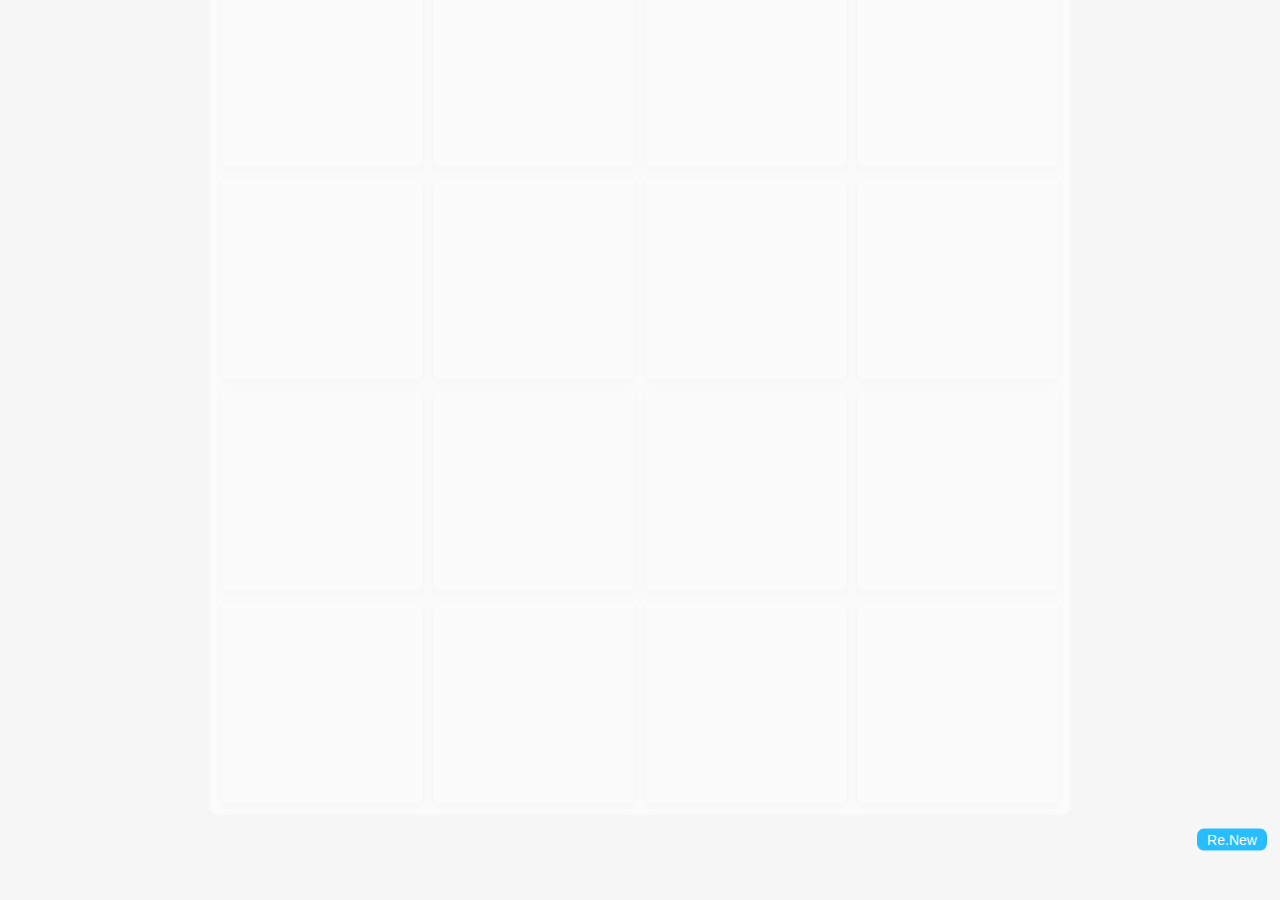
<file: index.html>
<!DOCTYPE html>
<html lang="en">
<head>
  <meta charset="UTF-8">
  <meta name="viewport" content="width=device-width, initial-scale=1.0, user-scalable=no">
  <meta http-equiv="X-UA-Compatible" content="ie=edge">
  <title>ssssliu007.home</title>
  <link rel="stylesheet" href="./css/main.css">
</head>
<body>
  <div class="tomatch">
    <div class="gameBox" id="gameBox">
      <span id="sOn" class="sOn" style="display: none">+</span>
      <ul class="box" id="box">
      </ul>
      <div class="btn-box lv_1" id="btn-box">
        <span id="re-back" class="btn re-back is-init">Re.Back(0)</span>
        <span id="re-new" class="btn re-new  cell-back is-init" style="display: block;">Re.New</span>
      </div>
    </div>
  </div>
</body>
<script src="./js/2048.js"></script>
<script>
  const game = new Game2048('#box')
  // dev.$onchange = (e)=>{
  //   console.log(e)
  // }
  game.done.then(()=>{
    Object.values(document.querySelectorAll('.is-init')).forEach((dm)=>{
      dm.classList.remove('is-init')
    })
  })
  let reBack = document.querySelector('#re-back')
  let reNew = document.querySelector('#re-new')
  let reBox = document.querySelector('#btn-box')
  reBack.addEventListener('click', game.moveBackworld)
  reNew.addEventListener('click', ()=>{
    if(confirm('重新开始？')){
      game.reNew()
    }
  })
  game.subscribe(game._global, 'max_lv', 'max', (newValue, tDom) => {
    let cList = tDom.classList,
    lastLv = Array.from(cList).find(i=>/^lv_/.test(i))
    cList.remove(lastLv)
    cList.add('lv_' + newValue)
  }, reBox)
  game.subscribe(game._global, 'his_len', 'historyLength', (newValue, tDom) => {
    let text = tDom.innerText;
    let textValue = newValue;
    textValue -= 1;
    if(newValue <= 1){
      tDom.classList.add('hide')
    }else{
      tDom.innerText = text.replace(/\(\d+\)/, `(${textValue})`)
      tDom.classList.remove('hide')
    }
  }, reBack)
</script>

</html>
</file>
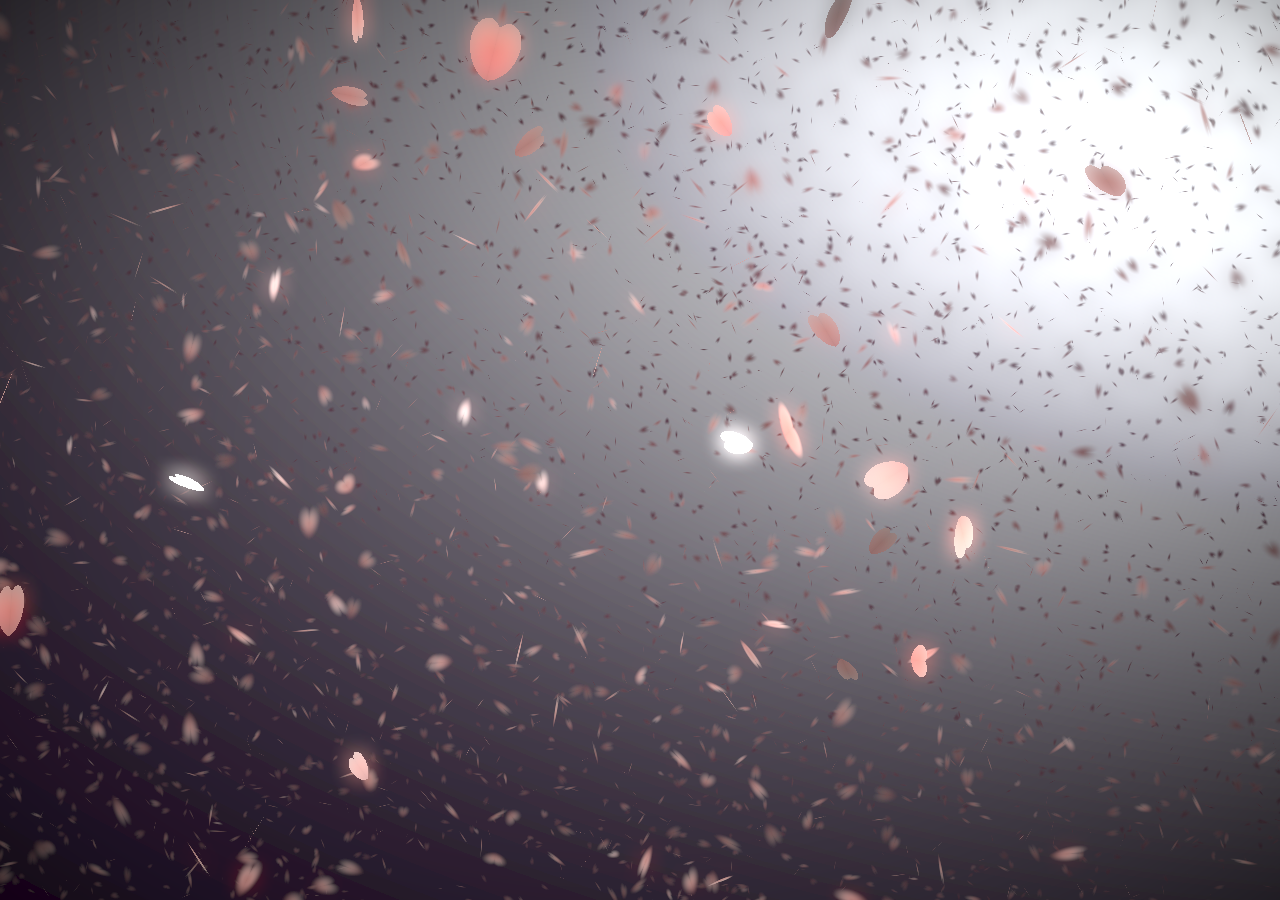
<file: in.html>
<!DOCTYPE html PUBLIC "-//W3C//DTD XHTML 1.0 Transitional//EN" "http://www.w3.org/TR/xhtml1/DTD/xhtml1-transitional.dtd">
<html xmlns="http://www.w3.org/1999/xhtml">
<head>
<meta http-equiv="Content-Type" content="text/html; charset=utf-8" />
<title></title>
<meta name="description" content="Change OR Die" />

</head>

<body>

<style type="text/css">
*{margin:0;padding:0;list-style-type:none;}
a,img{border:0;}
body{font:12px/180% Arial, Helvetica, sans-serif, "新宋体";}
</style>
    <div>
        <canvas id="sakura"></canvas>
    </div>
<!-- sakura shader -->
<script id="sakura_point_vsh" type="x-shader/x_vertex">
uniform mat4 uProjection;
uniform mat4 uModelview;
uniform vec3 uResolution;
uniform vec3 uOffset;
uniform vec3 uDOF;  //x:focus distance, y:focus radius, z:max radius
uniform vec3 uFade; //x:start distance, y:half distance, z:near fade start

attribute vec3 aPosition;
attribute vec3 aEuler;
attribute vec2 aMisc; //x:size, y:fade

varying vec3 pposition;
varying float psize;
varying float palpha;
varying float pdist;

//varying mat3 rotMat;
varying vec3 normX;
varying vec3 normY;
varying vec3 normZ;
varying vec3 normal;

varying float diffuse;
varying float specular;
varying float rstop;
varying float distancefade;

void main(void) {
    // Projection is based on vertical angle
    vec4 pos = uModelview * vec4(aPosition + uOffset, 1.0);
    gl_Position = uProjection * pos;
    gl_PointSize = aMisc.x * uProjection[1][1] / -pos.z * uResolution.y * 0.5;

    pposition = pos.xyz;
    psize = aMisc.x;
    pdist = length(pos.xyz);
    palpha = smoothstep(0.0, 1.0, (pdist - 0.1) / uFade.z);

    vec3 elrsn = sin(aEuler);
    vec3 elrcs = cos(aEuler);
    mat3 rotx = mat3(
        1.0, 0.0, 0.0,
        0.0, elrcs.x, elrsn.x,
        0.0, -elrsn.x, elrcs.x
    );
    mat3 roty = mat3(
        elrcs.y, 0.0, -elrsn.y,
        0.0, 1.0, 0.0,
        elrsn.y, 0.0, elrcs.y
    );
    mat3 rotz = mat3(
        elrcs.z, elrsn.z, 0.0, 
        -elrsn.z, elrcs.z, 0.0,
        0.0, 0.0, 1.0
    );
    mat3 rotmat = rotx * roty * rotz;
    normal = rotmat[2];

    mat3 trrotm = mat3(
        rotmat[0][0], rotmat[1][0], rotmat[2][0],
        rotmat[0][1], rotmat[1][1], rotmat[2][1],
        rotmat[0][2], rotmat[1][2], rotmat[2][2]
    );
    normX = trrotm[0];
    normY = trrotm[1];
    normZ = trrotm[2];

    const vec3 lit = vec3(0.6917144638660746, 0.6917144638660746, -0.20751433915982237);

    float tmpdfs = dot(lit, normal);
    if(tmpdfs < 0.0) {
        normal = -normal;
        tmpdfs = dot(lit, normal);
    }
    diffuse = 0.4 + tmpdfs;

    vec3 eyev = normalize(-pos.xyz);
    if(dot(eyev, normal) > 0.0) {
        vec3 hv = normalize(eyev + lit);
        specular = pow(max(dot(hv, normal), 0.0), 20.0);
    }
    else {
        specular = 0.0;
    }

    rstop = clamp((abs(pdist - uDOF.x) - uDOF.y) / uDOF.z, 0.0, 1.0);
    rstop = pow(rstop, 0.5);
    //-0.69315 = ln(0.5)
    distancefade = min(1.0, exp((uFade.x - pdist) * 0.69315 / uFade.y));
}
</script>
<script id="sakura_point_fsh" type="x-shader/x_fragment">
#ifdef GL_ES
//precision mediump float;
precision highp float;
#endif

uniform vec3 uDOF;  //x:focus distance, y:focus radius, z:max radius
uniform vec3 uFade; //x:start distance, y:half distance, z:near fade start

const vec3 fadeCol = vec3(0.08, 0.03, 0.06);

varying vec3 pposition;
varying float psize;
varying float palpha;
varying float pdist;

//varying mat3 rotMat;
varying vec3 normX;
varying vec3 normY;
varying vec3 normZ;
varying vec3 normal;

varying float diffuse;
varying float specular;
varying float rstop;
varying float distancefade;

float ellipse(vec2 p, vec2 o, vec2 r) {
    vec2 lp = (p - o) / r;
    return length(lp) - 1.0;
}

void main(void) {
    vec3 p = vec3(gl_PointCoord - vec2(0.5, 0.5), 0.0) * 2.0;
    vec3 d = vec3(0.0, 0.0, -1.0);
    float nd = normZ.z; //dot(-normZ, d);
    if(abs(nd) < 0.0001) discard;

    float np = dot(normZ, p);
    vec3 tp = p + d * np / nd;
    vec2 coord = vec2(dot(normX, tp), dot(normY, tp));

    //angle = 15 degree
    const float flwrsn = 0.258819045102521;
    const float flwrcs = 0.965925826289068;
    mat2 flwrm = mat2(flwrcs, -flwrsn, flwrsn, flwrcs);
    vec2 flwrp = vec2(abs(coord.x), coord.y) * flwrm;

    float r;
    if(flwrp.x < 0.0) {
        r = ellipse(flwrp, vec2(0.065, 0.024) * 0.5, vec2(0.36, 0.96) * 0.5);
    }
    else {
        r = ellipse(flwrp, vec2(0.065, 0.024) * 0.5, vec2(0.58, 0.96) * 0.5);
    }

    if(r > rstop) discard;

    vec3 col = mix(vec3(1.0, 0.8, 0.75), vec3(1.0, 0.9, 0.87), r);
    float grady = mix(0.0, 1.0, pow(coord.y * 0.5 + 0.5, 0.35));
    col *= vec3(1.0, grady, grady);
    col *= mix(0.8, 1.0, pow(abs(coord.x), 0.3));
    col = col * diffuse + specular;

    col = mix(fadeCol, col, distancefade);

    float alpha = (rstop > 0.001)? (0.5 - r / (rstop * 2.0)) : 1.0;
    alpha = smoothstep(0.0, 1.0, alpha) * palpha;

    gl_FragColor = vec4(col * 0.5, alpha);
}
</script>
<!-- effects -->
<script id="fx_common_vsh" type="x-shader/x_vertex">
uniform vec3 uResolution;
attribute vec2 aPosition;

varying vec2 texCoord;
varying vec2 screenCoord;

void main(void) {
    gl_Position = vec4(aPosition, 0.0, 1.0);
    texCoord = aPosition.xy * 0.5 + vec2(0.5, 0.5);
    screenCoord = aPosition.xy * vec2(uResolution.z, 1.0);
}
</script>
<script id="bg_fsh" type="x-shader/x_fragment">
#ifdef GL_ES
//precision mediump float;
precision highp float;
#endif

uniform vec2 uTimes;

varying vec2 texCoord;
varying vec2 screenCoord;

void main(void) {
    vec3 col;
    float c;
    vec2 tmpv = texCoord * vec2(0.8, 1.0) - vec2(0.95, 1.0);
    c = exp(-pow(length(tmpv) * 1.8, 2.0));
    col = mix(vec3(0.02, 0.0, 0.03), vec3(0.96, 0.98, 1.0) * 1.5, c);
    gl_FragColor = vec4(col * 0.5, 1.0);
}
</script>
<script id="fx_brightbuf_fsh" type="x-shader/x_fragment">
#ifdef GL_ES
//precision mediump float;
precision highp float;
#endif
uniform sampler2D uSrc;
uniform vec2 uDelta;

varying vec2 texCoord;
varying vec2 screenCoord;

void main(void) {
    vec4 col = texture2D(uSrc, texCoord);
    gl_FragColor = vec4(col.rgb * 2.0 - vec3(0.5), 1.0);
}
</script>
<script id="fx_dirblur_r4_fsh" type="x-shader/x_fragment">
#ifdef GL_ES
//precision mediump float;
precision highp float;
#endif
uniform sampler2D uSrc;
uniform vec2 uDelta;
uniform vec4 uBlurDir; //dir(x, y), stride(z, w)

varying vec2 texCoord;
varying vec2 screenCoord;

void main(void) {
    vec4 col = texture2D(uSrc, texCoord);
    col = col + texture2D(uSrc, texCoord + uBlurDir.xy * uDelta);
    col = col + texture2D(uSrc, texCoord - uBlurDir.xy * uDelta);
    col = col + texture2D(uSrc, texCoord + (uBlurDir.xy + uBlurDir.zw) * uDelta);
    col = col + texture2D(uSrc, texCoord - (uBlurDir.xy + uBlurDir.zw) * uDelta);
    gl_FragColor = col / 5.0;
}
</script>
<!-- effect fragment shader template -->
<script id="fx_common_fsh" type="x-shader/x_fragment">
#ifdef GL_ES
//precision mediump float;
precision highp float;
#endif
uniform sampler2D uSrc;
uniform vec2 uDelta;

varying vec2 texCoord;
varying vec2 screenCoord;

void main(void) {
    gl_FragColor = texture2D(uSrc, texCoord);
}
</script>
<!-- post processing -->
<script id="pp_final_vsh" type="x-shader/x_vertex">
uniform vec3 uResolution;
attribute vec2 aPosition;
varying vec2 texCoord;
varying vec2 screenCoord;
void main(void) {
    gl_Position = vec4(aPosition, 0.0, 1.0);
    texCoord = aPosition.xy * 0.5 + vec2(0.5, 0.5);
    screenCoord = aPosition.xy * vec2(uResolution.z, 1.0);
}
</script>
<script id="pp_final_fsh" type="x-shader/x_fragment">
#ifdef GL_ES
//precision mediump float;
precision highp float;
#endif
uniform sampler2D uSrc;
uniform sampler2D uBloom;
uniform vec2 uDelta;
varying vec2 texCoord;
varying vec2 screenCoord;
void main(void) {
    vec4 srccol = texture2D(uSrc, texCoord) * 2.0;
    vec4 bloomcol = texture2D(uBloom, texCoord);
    vec4 col;
    col = srccol + bloomcol * (vec4(1.0) + srccol);
    col *= smoothstep(1.0, 0.0, pow(length((texCoord - vec2(0.5)) * 2.0), 1.2) * 0.5);
    col = pow(col, vec4(0.45454545454545)); //(1.0 / 2.2)

    gl_FragColor = vec4(col.rgb, 1.0);
    gl_FragColor.a = 1.0;
}
</script>

  <script>
      // Utilities
var Vector3 = {};
var Matrix44 = {};
Vector3.create = function(x, y, z) {
    return {'x':x, 'y':y, 'z':z};
};
Vector3.dot = function (v0, v1) {
    return v0.x * v1.x + v0.y * v1.y + v0.z * v1.z;
};
Vector3.cross = function (v, v0, v1) {
    v.x = v0.y * v1.z - v0.z * v1.y;
    v.y = v0.z * v1.x - v0.x * v1.z;
    v.z = v0.x * v1.y - v0.y * v1.x;
};
Vector3.normalize = function (v) {
    var l = v.x * v.x + v.y * v.y + v.z * v.z;
    if(l > 0.00001) {
        l = 1.0 / Math.sqrt(l);
        v.x *= l;
        v.y *= l;
        v.z *= l;
    }
};
Vector3.arrayForm = function(v) {
    if(v.array) {
        v.array[0] = v.x;
        v.array[1] = v.y;
        v.array[2] = v.z;
    }
    else {
        v.array = new Float32Array([v.x, v.y, v.z]);
    }
    return v.array;
};
Matrix44.createIdentity = function () {
    return new Float32Array([1.0, 0.0, 0.0, 0.0, 0.0, 1.0, 0.0, 0.0, 0.0, 0.0, 1.0, 0.0, 0.0, 0.0, 0.0, 1.0]);
};
Matrix44.loadProjection = function (m, aspect, vdeg, near, far) {
    var h = near * Math.tan(vdeg * Math.PI / 180.0 * 0.5) * 2.0;
    var w = h * aspect;
    
    m[0] = 2.0 * near / w;
    m[1] = 0.0;
    m[2] = 0.0;
    m[3] = 0.0;
    
    m[4] = 0.0;
    m[5] = 2.0 * near / h;
    m[6] = 0.0;
    m[7] = 0.0;
    
    m[8] = 0.0;
    m[9] = 0.0;
    m[10] = -(far + near) / (far - near);
    m[11] = -1.0;
    
    m[12] = 0.0;
    m[13] = 0.0;
    m[14] = -2.0 * far * near / (far - near);
    m[15] = 0.0;
};
Matrix44.loadLookAt = function (m, vpos, vlook, vup) {
    var frontv = Vector3.create(vpos.x - vlook.x, vpos.y - vlook.y, vpos.z - vlook.z);
    Vector3.normalize(frontv);
    var sidev = Vector3.create(1.0, 0.0, 0.0);
    Vector3.cross(sidev, vup, frontv);
    Vector3.normalize(sidev);
    var topv = Vector3.create(1.0, 0.0, 0.0);
    Vector3.cross(topv, frontv, sidev);
    Vector3.normalize(topv);
    
    m[0] = sidev.x;
    m[1] = topv.x;
    m[2] = frontv.x;
    m[3] = 0.0;
    
    m[4] = sidev.y;
    m[5] = topv.y;
    m[6] = frontv.y;
    m[7] = 0.0;
    
    m[8] = sidev.z;
    m[9] = topv.z;
    m[10] = frontv.z;
    m[11] = 0.0;
    
    m[12] = -(vpos.x * m[0] + vpos.y * m[4] + vpos.z * m[8]);
    m[13] = -(vpos.x * m[1] + vpos.y * m[5] + vpos.z * m[9]);
    m[14] = -(vpos.x * m[2] + vpos.y * m[6] + vpos.z * m[10]);
    m[15] = 1.0;
};

//
var timeInfo = {
    'start':0, 'prev':0, // Date
    'delta':0, 'elapsed':0 // Number(sec)
};

//
var gl;
var renderSpec = {
    'width':0,
    'height':0,
    'aspect':1,
    'array':new Float32Array(3),
    'halfWidth':0,
    'halfHeight':0,
    'halfArray':new Float32Array(3)
    // and some render targets. see setViewport()
};
renderSpec.setSize = function(w, h) {
    renderSpec.width = w;
    renderSpec.height = h;
    renderSpec.aspect = renderSpec.width / renderSpec.height;
    renderSpec.array[0] = renderSpec.width;
    renderSpec.array[1] = renderSpec.height;
    renderSpec.array[2] = renderSpec.aspect;
    
    renderSpec.halfWidth = Math.floor(w / 2);
    renderSpec.halfHeight = Math.floor(h / 2);
    renderSpec.halfArray[0] = renderSpec.halfWidth;
    renderSpec.halfArray[1] = renderSpec.halfHeight;
    renderSpec.halfArray[2] = renderSpec.halfWidth / renderSpec.halfHeight;
};

function deleteRenderTarget(rt) {
    gl.deleteFramebuffer(rt.frameBuffer);
    gl.deleteRenderbuffer(rt.renderBuffer);
    gl.deleteTexture(rt.texture);
}

function createRenderTarget(w, h) {
    var ret = {
        'width':w,
        'height':h,
        'sizeArray':new Float32Array([w, h, w / h]),
        'dtxArray':new Float32Array([1.0 / w, 1.0 / h])
    };
    ret.frameBuffer = gl.createFramebuffer();
    ret.renderBuffer = gl.createRenderbuffer();
    ret.texture = gl.createTexture();
    
    gl.bindTexture(gl.TEXTURE_2D, ret.texture);
    gl.texImage2D(gl.TEXTURE_2D, 0, gl.RGBA, w, h, 0, gl.RGBA, gl.UNSIGNED_BYTE, null);
    gl.texParameteri(gl.TEXTURE_2D, gl.TEXTURE_WRAP_S, gl.CLAMP_TO_EDGE);
    gl.texParameteri(gl.TEXTURE_2D, gl.TEXTURE_WRAP_T, gl.CLAMP_TO_EDGE);
    gl.texParameteri(gl.TEXTURE_2D, gl.TEXTURE_MAG_FILTER, gl.LINEAR);
    gl.texParameteri(gl.TEXTURE_2D, gl.TEXTURE_MIN_FILTER, gl.LINEAR);
    
    gl.bindFramebuffer(gl.FRAMEBUFFER, ret.frameBuffer);
    gl.framebufferTexture2D(gl.FRAMEBUFFER, gl.COLOR_ATTACHMENT0, gl.TEXTURE_2D, ret.texture, 0);
    
    gl.bindRenderbuffer(gl.RENDERBUFFER, ret.renderBuffer);
    gl.renderbufferStorage(gl.RENDERBUFFER, gl.DEPTH_COMPONENT16, w, h);
    gl.framebufferRenderbuffer(gl.FRAMEBUFFER, gl.DEPTH_ATTACHMENT, gl.RENDERBUFFER, ret.renderBuffer);
    
    gl.bindTexture(gl.TEXTURE_2D, null);
    gl.bindRenderbuffer(gl.RENDERBUFFER, null);
    gl.bindFramebuffer(gl.FRAMEBUFFER, null);
    
    return ret;
}

function compileShader(shtype, shsrc) {
	var retsh = gl.createShader(shtype);
	
	gl.shaderSource(retsh, shsrc);
	gl.compileShader(retsh);
	
	if(!gl.getShaderParameter(retsh, gl.COMPILE_STATUS)) {
		var errlog = gl.getShaderInfoLog(retsh);
		gl.deleteShader(retsh);
		console.error(errlog);
		return null;
	}
	return retsh;
}

function createShader(vtxsrc, frgsrc, uniformlist, attrlist) {
    var vsh = compileShader(gl.VERTEX_SHADER, vtxsrc);
    var fsh = compileShader(gl.FRAGMENT_SHADER, frgsrc);
    
    if(vsh == null || fsh == null) {
        return null;
    }
    
    var prog = gl.createProgram();
    gl.attachShader(prog, vsh);
    gl.attachShader(prog, fsh);
    
    gl.deleteShader(vsh);
    gl.deleteShader(fsh);
    
    gl.linkProgram(prog);
    if (!gl.getProgramParameter(prog, gl.LINK_STATUS)) {
        var errlog = gl.getProgramInfoLog(prog);
        console.error(errlog);
        return null;
    }
    
    if(uniformlist) {
        prog.uniforms = {};
        for(var i = 0; i < uniformlist.length; i++) {
            prog.uniforms[uniformlist[i]] = gl.getUniformLocation(prog, uniformlist[i]);
        }
    }
    
    if(attrlist) {
        prog.attributes = {};
        for(var i = 0; i < attrlist.length; i++) {
            var attr = attrlist[i];
            prog.attributes[attr] = gl.getAttribLocation(prog, attr);
        }
    }
    
    return prog;
}

function useShader(prog) {
    gl.useProgram(prog);
    for(var attr in prog.attributes) {
        gl.enableVertexAttribArray(prog.attributes[attr]);;
    }
}

function unuseShader(prog) {
    for(var attr in prog.attributes) {
        gl.disableVertexAttribArray(prog.attributes[attr]);;
    }
    gl.useProgram(null);
}

/////
var projection = {
    'angle':60,
    'nearfar':new Float32Array([0.1, 100.0]),
    'matrix':Matrix44.createIdentity()
};
var camera = {
    'position':Vector3.create(0, 0, 100),
    'lookat':Vector3.create(0, 0, 0),
    'up':Vector3.create(0, 1, 0),
    'dof':Vector3.create(10.0, 4.0, 8.0),
    'matrix':Matrix44.createIdentity()
};

var pointFlower = {};
var meshFlower = {};
var sceneStandBy = false;

var BlossomParticle = function () {
    this.velocity = new Array(3);
    this.rotation = new Array(3);
    this.position = new Array(3);
    this.euler = new Array(3);
    this.size = 1.0;
    this.alpha = 1.0;
    this.zkey = 0.0;
};

BlossomParticle.prototype.setVelocity = function (vx, vy, vz) {
    this.velocity[0] = vx;
    this.velocity[1] = vy;
    this.velocity[2] = vz;
};

BlossomParticle.prototype.setRotation = function (rx, ry, rz) {
    this.rotation[0] = rx;
    this.rotation[1] = ry;
    this.rotation[2] = rz;
};

BlossomParticle.prototype.setPosition = function (nx, ny, nz) {
    this.position[0] = nx;
    this.position[1] = ny;
    this.position[2] = nz;
};

BlossomParticle.prototype.setEulerAngles = function (rx, ry, rz) {
    this.euler[0] = rx;
    this.euler[1] = ry;
    this.euler[2] = rz;
};

BlossomParticle.prototype.setSize = function (s) {
    this.size = s;
};

BlossomParticle.prototype.update = function (dt, et) {
    this.position[0] += this.velocity[0] * dt;
    this.position[1] += this.velocity[1] * dt;
    this.position[2] += this.velocity[2] * dt;
    
    this.euler[0] += this.rotation[0] * dt;
    this.euler[1] += this.rotation[1] * dt;
    this.euler[2] += this.rotation[2] * dt;
};

function createPointFlowers() {
    // get point sizes
    var prm = gl.getParameter(gl.ALIASED_POINT_SIZE_RANGE);
    renderSpec.pointSize = {'min':prm[0], 'max':prm[1]};
    
    var vtxsrc = document.getElementById("sakura_point_vsh").textContent;
    var frgsrc = document.getElementById("sakura_point_fsh").textContent;
    
    pointFlower.program = createShader(
        vtxsrc, frgsrc,
        ['uProjection', 'uModelview', 'uResolution', 'uOffset', 'uDOF', 'uFade'],
        ['aPosition', 'aEuler', 'aMisc']
    );
    
    useShader(pointFlower.program);
    pointFlower.offset = new Float32Array([0.0, 0.0, 0.0]);
    pointFlower.fader = Vector3.create(0.0, 10.0, 0.0);
    
    // paramerters: velocity[3], rotate[3]
    pointFlower.numFlowers = 1600;
    pointFlower.particles = new Array(pointFlower.numFlowers);
    // vertex attributes {position[3], euler_xyz[3], size[1]}
    pointFlower.dataArray = new Float32Array(pointFlower.numFlowers * (3 + 3 + 2));
    pointFlower.positionArrayOffset = 0;
    pointFlower.eulerArrayOffset = pointFlower.numFlowers * 3;
    pointFlower.miscArrayOffset = pointFlower.numFlowers * 6;
    
    pointFlower.buffer = gl.createBuffer();
    gl.bindBuffer(gl.ARRAY_BUFFER, pointFlower.buffer);
    gl.bufferData(gl.ARRAY_BUFFER, pointFlower.dataArray, gl.DYNAMIC_DRAW);
    gl.bindBuffer(gl.ARRAY_BUFFER, null);
    
    unuseShader(pointFlower.program);
    
    for(var i = 0; i < pointFlower.numFlowers; i++) {
        pointFlower.particles[i] = new BlossomParticle();
    }
}

function initPointFlowers() {
    //area
    pointFlower.area = Vector3.create(20.0, 20.0, 20.0);
    pointFlower.area.x = pointFlower.area.y * renderSpec.aspect;
    
    pointFlower.fader.x = 10.0; //env fade start
    pointFlower.fader.y = pointFlower.area.z; //env fade half
    pointFlower.fader.z = 0.1;  //near fade start
    
    //particles
    var PI2 = Math.PI * 2.0;
    var tmpv3 = Vector3.create(0, 0, 0);
    var tmpv = 0;
    var symmetryrand = function() {return (Math.random() * 2.0 - 1.0);};
    for(var i = 0; i < pointFlower.numFlowers; i++) {
        var tmpprtcl = pointFlower.particles[i];
        
        //velocity
        tmpv3.x = symmetryrand() * 0.3 + 0.8;
        tmpv3.y = symmetryrand() * 0.2 - 1.0;
        tmpv3.z = symmetryrand() * 0.3 + 0.5;
        Vector3.normalize(tmpv3);
        tmpv = 2.0 + Math.random() * 1.0;
        tmpprtcl.setVelocity(tmpv3.x * tmpv, tmpv3.y * tmpv, tmpv3.z * tmpv);
        
        //rotation
        tmpprtcl.setRotation(
            symmetryrand() * PI2 * 0.5,
            symmetryrand() * PI2 * 0.5,
            symmetryrand() * PI2 * 0.5
        );
        
        //position
        tmpprtcl.setPosition(
            symmetryrand() * pointFlower.area.x,
            symmetryrand() * pointFlower.area.y,
            symmetryrand() * pointFlower.area.z
        );
        
        //euler
        tmpprtcl.setEulerAngles(
            Math.random() * Math.PI * 2.0,
            Math.random() * Math.PI * 2.0,
            Math.random() * Math.PI * 2.0
        );
        
        //size
        tmpprtcl.setSize(0.9 + Math.random() * 0.1);
    }
}

function renderPointFlowers() {
    //update
    var PI2 = Math.PI * 2.0;
    var limit = [pointFlower.area.x, pointFlower.area.y, pointFlower.area.z];
    var repeatPos = function (prt, cmp, limit) {
        if(Math.abs(prt.position[cmp]) - prt.size * 0.5 > limit) {
            //out of area
            if(prt.position[cmp] > 0) {
                prt.position[cmp] -= limit * 2.0;
            }
            else {
                prt.position[cmp] += limit * 2.0;
            }
        }
    };
    var repeatEuler = function (prt, cmp) {
        prt.euler[cmp] = prt.euler[cmp] % PI2;
        if(prt.euler[cmp] < 0.0) {
            prt.euler[cmp] += PI2;
        }
    };
    
    for(var i = 0; i < pointFlower.numFlowers; i++) {
        var prtcl = pointFlower.particles[i];
        prtcl.update(timeInfo.delta, timeInfo.elapsed);
        repeatPos(prtcl, 0, pointFlower.area.x);
        repeatPos(prtcl, 1, pointFlower.area.y);
        repeatPos(prtcl, 2, pointFlower.area.z);
        repeatEuler(prtcl, 0);
        repeatEuler(prtcl, 1);
        repeatEuler(prtcl, 2);
        
        prtcl.alpha = 1.0;//(pointFlower.area.z - prtcl.position[2]) * 0.5;
        
        prtcl.zkey = (camera.matrix[2] * prtcl.position[0]
                    + camera.matrix[6] * prtcl.position[1]
                    + camera.matrix[10] * prtcl.position[2]
                    + camera.matrix[14]);
    }
    
    // sort
    pointFlower.particles.sort(function(p0, p1){return p0.zkey - p1.zkey;});
    
    // update data
    var ipos = pointFlower.positionArrayOffset;
    var ieuler = pointFlower.eulerArrayOffset;
    var imisc = pointFlower.miscArrayOffset;
    for(var i = 0; i < pointFlower.numFlowers; i++) {
        var prtcl = pointFlower.particles[i];
        pointFlower.dataArray[ipos] = prtcl.position[0];
        pointFlower.dataArray[ipos + 1] = prtcl.position[1];
        pointFlower.dataArray[ipos + 2] = prtcl.position[2];
        ipos += 3;
        pointFlower.dataArray[ieuler] = prtcl.euler[0];
        pointFlower.dataArray[ieuler + 1] = prtcl.euler[1];
        pointFlower.dataArray[ieuler + 2] = prtcl.euler[2];
        ieuler += 3;
        pointFlower.dataArray[imisc] = prtcl.size;
        pointFlower.dataArray[imisc + 1] = prtcl.alpha;
        imisc += 2;
    }
    
    //draw
    gl.enable(gl.BLEND);
    //gl.disable(gl.DEPTH_TEST);
    gl.blendFunc(gl.SRC_ALPHA, gl.ONE_MINUS_SRC_ALPHA);
    
    var prog = pointFlower.program;
    useShader(prog);
    
    gl.uniformMatrix4fv(prog.uniforms.uProjection, false, projection.matrix);
    gl.uniformMatrix4fv(prog.uniforms.uModelview, false, camera.matrix);
    gl.uniform3fv(prog.uniforms.uResolution, renderSpec.array);
    gl.uniform3fv(prog.uniforms.uDOF, Vector3.arrayForm(camera.dof));
    gl.uniform3fv(prog.uniforms.uFade, Vector3.arrayForm(pointFlower.fader));
    
    gl.bindBuffer(gl.ARRAY_BUFFER, pointFlower.buffer);
    gl.bufferData(gl.ARRAY_BUFFER, pointFlower.dataArray, gl.DYNAMIC_DRAW);
    
    gl.vertexAttribPointer(prog.attributes.aPosition, 3, gl.FLOAT, false, 0, pointFlower.positionArrayOffset * Float32Array.BYTES_PER_ELEMENT);
    gl.vertexAttribPointer(prog.attributes.aEuler, 3, gl.FLOAT, false, 0, pointFlower.eulerArrayOffset * Float32Array.BYTES_PER_ELEMENT);
    gl.vertexAttribPointer(prog.attributes.aMisc, 2, gl.FLOAT, false, 0, pointFlower.miscArrayOffset * Float32Array.BYTES_PER_ELEMENT);
    
    // doubler
    for(var i = 1; i < 2; i++) {
        var zpos = i * -2.0;
        pointFlower.offset[0] = pointFlower.area.x * -1.0;
        pointFlower.offset[1] = pointFlower.area.y * -1.0;
        pointFlower.offset[2] = pointFlower.area.z * zpos;
        gl.uniform3fv(prog.uniforms.uOffset, pointFlower.offset);
        gl.drawArrays(gl.POINT, 0, pointFlower.numFlowers);
        
        pointFlower.offset[0] = pointFlower.area.x * -1.0;
        pointFlower.offset[1] = pointFlower.area.y *  1.0;
        pointFlower.offset[2] = pointFlower.area.z * zpos;
        gl.uniform3fv(prog.uniforms.uOffset, pointFlower.offset);
        gl.drawArrays(gl.POINT, 0, pointFlower.numFlowers);
        
        pointFlower.offset[0] = pointFlower.area.x *  1.0;
        pointFlower.offset[1] = pointFlower.area.y * -1.0;
        pointFlower.offset[2] = pointFlower.area.z * zpos;
        gl.uniform3fv(prog.uniforms.uOffset, pointFlower.offset);
        gl.drawArrays(gl.POINT, 0, pointFlower.numFlowers);
        
        pointFlower.offset[0] = pointFlower.area.x *  1.0;
        pointFlower.offset[1] = pointFlower.area.y *  1.0;
        pointFlower.offset[2] = pointFlower.area.z * zpos;
        gl.uniform3fv(prog.uniforms.uOffset, pointFlower.offset);
        gl.drawArrays(gl.POINT, 0, pointFlower.numFlowers);
    }
    
    //main
    pointFlower.offset[0] = 0.0;
    pointFlower.offset[1] = 0.0;
    pointFlower.offset[2] = 0.0;
    gl.uniform3fv(prog.uniforms.uOffset, pointFlower.offset);
    gl.drawArrays(gl.POINT, 0, pointFlower.numFlowers);
    
    gl.bindBuffer(gl.ARRAY_BUFFER, null);
    unuseShader(prog);
    
    gl.enable(gl.DEPTH_TEST);
    gl.disable(gl.BLEND);
}

// effects
//common util
function createEffectProgram(vtxsrc, frgsrc, exunifs, exattrs) {
    var ret = {};
    var unifs = ['uResolution', 'uSrc', 'uDelta'];
    if(exunifs) {
        unifs = unifs.concat(exunifs);
    }
    var attrs = ['aPosition'];
    if(exattrs) {
        attrs = attrs.concat(exattrs);
    }
    
    ret.program = createShader(vtxsrc, frgsrc, unifs, attrs);
    useShader(ret.program);
    
    ret.dataArray = new Float32Array([
        -1.0, -1.0,
         1.0, -1.0,
        -1.0,  1.0,
         1.0,  1.0
    ]);
    ret.buffer = gl.createBuffer();
    gl.bindBuffer(gl.ARRAY_BUFFER, ret.buffer);
    gl.bufferData(gl.ARRAY_BUFFER, ret.dataArray, gl.STATIC_DRAW);
    
    gl.bindBuffer(gl.ARRAY_BUFFER, null);
    unuseShader(ret.program);
    
    return ret;
}

// basic usage
// useEffect(prog, srctex({'texture':texid, 'dtxArray':(f32)[dtx, dty]})); //basic initialize
// gl.uniform**(...); //additional uniforms
// drawEffect()
// unuseEffect(prog)
// TEXTURE0 makes src
function useEffect(fxobj, srctex) {
    var prog = fxobj.program;
    useShader(prog);
    gl.uniform3fv(prog.uniforms.uResolution, renderSpec.array);
    
    if(srctex != null) {
        gl.uniform2fv(prog.uniforms.uDelta, srctex.dtxArray);
        gl.uniform1i(prog.uniforms.uSrc, 0);
        
        gl.activeTexture(gl.TEXTURE0);
        gl.bindTexture(gl.TEXTURE_2D, srctex.texture);
    }
}
function drawEffect(fxobj) {
    gl.bindBuffer(gl.ARRAY_BUFFER, fxobj.buffer);
    gl.vertexAttribPointer(fxobj.program.attributes.aPosition, 2, gl.FLOAT, false, 0, 0);
    gl.drawArrays(gl.TRIANGLE_STRIP, 0, 4);
}
function unuseEffect(fxobj) {
    unuseShader(fxobj.program);
}

var effectLib = {};
function createEffectLib() {
    
    var vtxsrc, frgsrc;
    //common
    var cmnvtxsrc = document.getElementById("fx_common_vsh").textContent;
    
    //background
    frgsrc = document.getElementById("bg_fsh").textContent;
    effectLib.sceneBg = createEffectProgram(cmnvtxsrc, frgsrc, ['uTimes'], null);
    
    // make brightpixels buffer
    frgsrc = document.getElementById("fx_brightbuf_fsh").textContent;
    effectLib.mkBrightBuf = createEffectProgram(cmnvtxsrc, frgsrc, null, null);
    
    // direction blur
    frgsrc = document.getElementById("fx_dirblur_r4_fsh").textContent;
    effectLib.dirBlur = createEffectProgram(cmnvtxsrc, frgsrc, ['uBlurDir'], null);
    
    //final composite
    vtxsrc = document.getElementById("pp_final_vsh").textContent;
    frgsrc = document.getElementById("pp_final_fsh").textContent;
    effectLib.finalComp = createEffectProgram(vtxsrc, frgsrc, ['uBloom'], null);
}

// background
function createBackground() {
    //console.log("create background");
}
function initBackground() {
    //console.log("init background");
}
function renderBackground() {
    gl.disable(gl.DEPTH_TEST);
    
    useEffect(effectLib.sceneBg, null);
    gl.uniform2f(effectLib.sceneBg.program.uniforms.uTimes, timeInfo.elapsed, timeInfo.delta);
    drawEffect(effectLib.sceneBg);
    unuseEffect(effectLib.sceneBg);
    
    gl.enable(gl.DEPTH_TEST);
}

// post process
var postProcess = {};
function createPostProcess() {
    //console.log("create post process");
}
function initPostProcess() {
    //console.log("init post process");
}

function renderPostProcess() {
    gl.enable(gl.TEXTURE_2D);
    gl.disable(gl.DEPTH_TEST);
    var bindRT = function (rt, isclear) {
        gl.bindFramebuffer(gl.FRAMEBUFFER, rt.frameBuffer);
        gl.viewport(0, 0, rt.width, rt.height);
        if(isclear) {
            gl.clearColor(0, 0, 0, 0);
            gl.clear(gl.COLOR_BUFFER_BIT | gl.DEPTH_BUFFER_BIT);
        }
    };
    
    //make bright buff
    bindRT(renderSpec.wHalfRT0, true);
    useEffect(effectLib.mkBrightBuf, renderSpec.mainRT);
    drawEffect(effectLib.mkBrightBuf);
    unuseEffect(effectLib.mkBrightBuf);
    
    // make bloom
    for(var i = 0; i < 2; i++) {
        var p = 1.5 + 1 * i;
        var s = 2.0 + 1 * i;
        bindRT(renderSpec.wHalfRT1, true);
        useEffect(effectLib.dirBlur, renderSpec.wHalfRT0);
        gl.uniform4f(effectLib.dirBlur.program.uniforms.uBlurDir, p, 0.0, s, 0.0);
        drawEffect(effectLib.dirBlur);
        unuseEffect(effectLib.dirBlur);
        
        bindRT(renderSpec.wHalfRT0, true);
        useEffect(effectLib.dirBlur, renderSpec.wHalfRT1);
        gl.uniform4f(effectLib.dirBlur.program.uniforms.uBlurDir, 0.0, p, 0.0, s);
        drawEffect(effectLib.dirBlur);
        unuseEffect(effectLib.dirBlur);
    }
    
    //display
    gl.bindFramebuffer(gl.FRAMEBUFFER, null);
    gl.viewport(0, 0, renderSpec.width, renderSpec.height);
    gl.clear(gl.COLOR_BUFFER_BIT | gl.DEPTH_BUFFER_BIT);
    
    useEffect(effectLib.finalComp, renderSpec.mainRT);
    gl.uniform1i(effectLib.finalComp.program.uniforms.uBloom, 1);
    gl.activeTexture(gl.TEXTURE1);
    gl.bindTexture(gl.TEXTURE_2D, renderSpec.wHalfRT0.texture);
    drawEffect(effectLib.finalComp);
    unuseEffect(effectLib.finalComp);
    
    gl.enable(gl.DEPTH_TEST);
}

/////
var SceneEnv = {};
function createScene() {
    createEffectLib();
    createBackground();
    createPointFlowers();
    createPostProcess();
    sceneStandBy = true;
}

function initScene() {
    initBackground();
    initPointFlowers();
    initPostProcess();
    
    //camera.position.z = 17.320508;
    camera.position.z = pointFlower.area.z + projection.nearfar[0];
    projection.angle = Math.atan2(pointFlower.area.y, camera.position.z + pointFlower.area.z) * 180.0 / Math.PI * 2.0;
    Matrix44.loadProjection(projection.matrix, renderSpec.aspect, projection.angle, projection.nearfar[0], projection.nearfar[1]);
}

function renderScene() {
    //draw
    Matrix44.loadLookAt(camera.matrix, camera.position, camera.lookat, camera.up);
    
    gl.enable(gl.DEPTH_TEST);
    
    //gl.bindFramebuffer(gl.FRAMEBUFFER, null);
    gl.bindFramebuffer(gl.FRAMEBUFFER, renderSpec.mainRT.frameBuffer);
    gl.viewport(0, 0, renderSpec.mainRT.width, renderSpec.mainRT.height);
    gl.clearColor(0.005, 0, 0.05, 0);
    gl.clear(gl.COLOR_BUFFER_BIT | gl.DEPTH_BUFFER_BIT);
    
    renderBackground();
    renderPointFlowers();
    renderPostProcess();
}

/////
function onResize(e) {
    makeCanvasFullScreen(document.getElementById("sakura"));
    setViewports();
    if(sceneStandBy) {
        initScene();
    }
}

function setViewports() {
    renderSpec.setSize(gl.canvas.width, gl.canvas.height);
    
    gl.clearColor(0.2, 0.2, 0.5, 1.0);
    gl.viewport(0, 0, renderSpec.width, renderSpec.height);
    
    var rtfunc = function (rtname, rtw, rth) {
        var rt = renderSpec[rtname];
        if(rt) deleteRenderTarget(rt);
        renderSpec[rtname] = createRenderTarget(rtw, rth);
    };
    rtfunc('mainRT', renderSpec.width, renderSpec.height);
    rtfunc('wFullRT0', renderSpec.width, renderSpec.height);
    rtfunc('wFullRT1', renderSpec.width, renderSpec.height);
    rtfunc('wHalfRT0', renderSpec.halfWidth, renderSpec.halfHeight);
    rtfunc('wHalfRT1', renderSpec.halfWidth, renderSpec.halfHeight);
}

function render() {
    renderScene();
}

var animating = true;
function toggleAnimation(elm) {
    animating ^= true;
    if(animating) animate();
    if(elm) {
        elm.innerHTML = animating? "Stop":"Start";
    }
}

function stepAnimation() {
    if(!animating) animate();
}

function animate() {
    var curdate = new Date();
    timeInfo.elapsed = (curdate - timeInfo.start) / 1000.0;
    timeInfo.delta = (curdate - timeInfo.prev) / 1000.0;
    timeInfo.prev = curdate;
    
    if(animating) requestAnimationFrame(animate);
    render();
}

function makeCanvasFullScreen(canvas) {
    var b = document.body;
	var d = document.documentElement;
	fullw = Math.max(b.clientWidth , b.scrollWidth, d.scrollWidth, d.clientWidth);
	fullh = Math.max(b.clientHeight , b.scrollHeight, d.scrollHeight, d.clientHeight);
	canvas.width = fullw;
	canvas.height = fullh;
}

window.addEventListener('load', function(e) {
    var canvas = document.getElementById("sakura");
    try {
        makeCanvasFullScreen(canvas);
        gl = canvas.getContext('experimental-webgl');
    } catch(e) {
        alert("WebGL not supported." + e);
        console.error(e);
        return;
    }
    
    window.addEventListener('resize', onResize);
    
    setViewports();
    createScene();
    initScene();
    
    timeInfo.start = new Date();
    timeInfo.prev = timeInfo.start;
    animate();
});

//set window.requestAnimationFrame
(function (w, r) {
    w['r'+r] = w['r'+r] || w['webkitR'+r] || w['mozR'+r] || w['msR'+r] || w['oR'+r] || function(c){ w.setTimeout(c, 1000 / 60); };
})(window, 'equestAnimationFrame');
  </script>

</body>

</html>
</file>
<file: css/main.css>
body,
div,
dl,
dt,
dd,
ul,
ol,
li,
h1,
h2,
h3,
h4,
h5,
h6,
pre,
code,
form,
fieldset,
legend,
input,
button,
textarea,
p,
blockquote,
th,
td {
  margin: 0;
  padding: 0;
  box-sizing: border-box;
}

body {
  background: #fff;
  color: #555;
  font-size: 14px;
  font-family: Verdana, Arial, Helvetica, sans-serif;
}

td,
th,
caption {
  font-size: 14px;
}

h1,
h2,
h3,
h4,
h5,
h6 {
  font-weight: normal;
  font-size: 100%;
}

address,
caption,
cite,
code,
dfn,
em,
strong,
th,
var {
  font-style: normal;
  font-weight: normal;
}

a {
  color: #555;
  text-decoration: none;
}

a:hover {
  text-decoration: underline;
}

img {
  border: none;
}

ol,
ul,
li {
  list-style: none;
}

input,
textarea,
select,
button {
  font: 14px Verdana, Helvetica, Arial, sans-serif;
}

table {
  border-collapse: collapse;
}

html {
  overflow-y: scroll;
  height: 100%;
}

.clearfix:after {
  content: ".";
  display: block;
  height: 0;
  clear: both;
  visibility: hidden;
}

.clearfix {
  *zoom: 1;
}
.is-init{
  display: none!important;
}
body {
  background: #f6f6f6;
  width: 100%;
  overflow-x: hidden;
  height: 100%;
}
.tomatch{
  position: relative;
  height: 100%;
}
.gameBox{
  position: absolute;
  width: 100%;
  box-sizing: border-box;
  padding: 13px;
  top: 96%;
  transform: translateY(-100%);
}
.box {
  display: flex;
  padding: 6px;
  margin: -6px;
  margin-left: auto;
  margin-right: auto;
  max-width: 860px;
  flex-wrap: wrap;
  font-size: 18px;
  border-radius: 7px;
  background-color: #fbfbfb;
  touch-action: none;
}

.box .cell{
  display: block;
  position: relative;
  width: 25%;
  transition-duration: inherit;
  font-size: inherit;
}
.box .cell::before{
  content: '';
  display: block;
  position: absolute;
  left: 6px;
  top: 6px;
  width: calc(100% - 12px);
  padding-top: calc(100% - 12px);
  background-color: rgba(255, 255, 255, .1);
  box-shadow: 0 2px 8px 2px rgba(0,0,0,0.025);
  border-radius: 5px;
}
.box .cell-box{
  position: relative;
  width: 100%;
  height: 100%;
  border: 6px solid transparent;
  transition-property: transform;
  transition-duration: inherit;
  transition-timing-function: cubic-bezier(0.24, 0.9, 0.73, 1);
  /* cubic-bezier(0.075, 0.82, 0.165, 1); */
  font-size: inherit;
  border-radius: 5px;
}
/* .box .cell-box[style]{
  z-index: 2;
} */
.box .cell-wrap{
  position: relative;
  user-select: none;
  width: 100%;
  padding-top: 100%;
  border-radius: 5px;
  transition: color .3s;
  background-color: #000;
  color: #fff;
  font-size: inherit;
  animation-delay: inherit!important;
  /* box-shadow: inset 0px 0px 2em 2em rgba(255,255, 255, .1); */
}
.box .cell-wrap::before{
  content: '';
  box-shadow: 0 2px 8px 2px rgba(0,0,0,0.08);
  border-radius: 5px;
  position: absolute;
  left: 0;
  top: 0;
  right: 0;
  bottom: 0;
}

.cell:not(.lv_0) .cell-wrap{
  cursor: pointer;
}

.box .cell-inner{
  position: absolute;
  width: 100%;
  height: 1em;
  left: 0;
  top: 50%;
  margin-top: -.5em;
  text-align: center;
  vertical-align: middle;
  font-size: inherit;
  font-weight: 1000;
}

.btn-box{
  padding-top: 20px;
  display: flex;
}
.btn-box .btn{
  margin-left: auto;
  height: 1.6em;
  line-height: 1.6em;
  text-align: center;
  font-size: 16px;
  width: 5em;
  border-radius: 7px;
  transition: 2s all;
  color: #fff;
  font-size: 100%!important;
}

.btn-box .btn.re-back{
  margin-left: 0;
  margin-right: auto;
  color: #ccc;
  /* border: 1px solid #ccc; */
  transition: all .8s;
}
.btn.hide{
  transform-origin: 50% 100%;
  transition-property: 600;
  transform: rotateX(90deg) translateY(100%);
  opacity: 0;
}
.btn:active{
  transition: 0.1s!important;
  box-shadow: inset rgba(255, 255, 255, .6) 0 0 18px 3px;
}
.is-error{
  animation: is_error .075s infinite alternate-reverse;
}
@keyframes is_error{
  0%{transform: translateX(0);}
  100%{transform: translateX(1%);}
}
.is-new .cell-wrap{
  opacity: 0;
  animation: is_new .2s forwards;
}
.is-gone .cell-wrap{
  opacity: 1;
  animation: is_new .2s forwards reverse;
}
.is-up .cell-wrap{
  animation: is_up .2s;
}
@keyframes is_new{
  0%{
    opacity: 0;
    transform: scale(.3);
  }
  100%{
    opacity: 1;
    transform: scale(1);
  }
}
@keyframes is_up{
  0%{
    transform: scale(1);
  }
  40%{
    transform: scale(1.1);
  }
  100%{
    transform: scale(1);
  }
}
.lv_0 .cell-back{
  opacity: 0;
}
.lv_1 .cell-back{
  background-color: #1fddff;
  z-index: 3;
}
.lv_2 .cell-back{
  background-color: #27bdfe;
  z-index: 4;
}
.lv_3 .cell-back{
  background-color: #2f9cfd;
  z-index: 5;
}
.lv_4 .cell-back{
  background-color: #377efc;
  z-index: 6;
}
.lv_5 .cell-back{
  background-color: #3F5EFB;
  font-size: 95%;
  z-index: 7;
}
.lv_6 .cell-back{
  background-color: #6c64db;
  font-size: 95%;
  z-index: 8;
}
.lv_7 .cell-back{
  background-color: #9a6cbd;
  font-size: 95%;
  z-index: 9;
}
.lv_8 .cell-back{
  background-color: #c8729d;
  font-size: 95%;
  z-index: 10;
}
.lv_9 .cell-back{
  background-color: #f7797d;
  font-size: 95%;
  z-index: 11;
}
.lv_10 .cell-back{
  background-color: #f8907f;
  font-size: 90%;
  z-index: 12;
}
.lv_11 .cell-back{
  background-color: #f9a281;
  font-size: 90%;
  z-index: 13;
}
.lv_12 .cell-back{
  background-color: #fabe83;
  font-size: 90%;
  z-index: 14;
}
.lv_13 .cell-back{
  background-color: #FBD786;
  font-size: 90%;
  z-index: 15;
}
.lv_14 .cell-back{
  font-size: 83%;
  background-color: #dc9f68;
  z-index: 16;
}
.lv_15 .cell-back{
  font-size: 83%;
  background-color: #ba6046;
  z-index: 17;
}
.lv_16 .cell-back{
  font-size: 83%;
  background-color: #A43931;
  z-index: 18;
}
.lv_17 .cell-back{
  font-size: 83%;
  background-color: #833c39;
  z-index: 19;
}
.lv_18 .cell-back{
  font-size: 83%;
  background-color: #623e40;
  z-index: 20;
}
.lv_19 .cell-back{
  font-size: 83%;
  background-color: #414048;
  z-index: 21;
}
.lv_20 .cell-back{
  font-size: 80%;
  background-color: #1D4350;
  z-index: 22;
}
</file>
